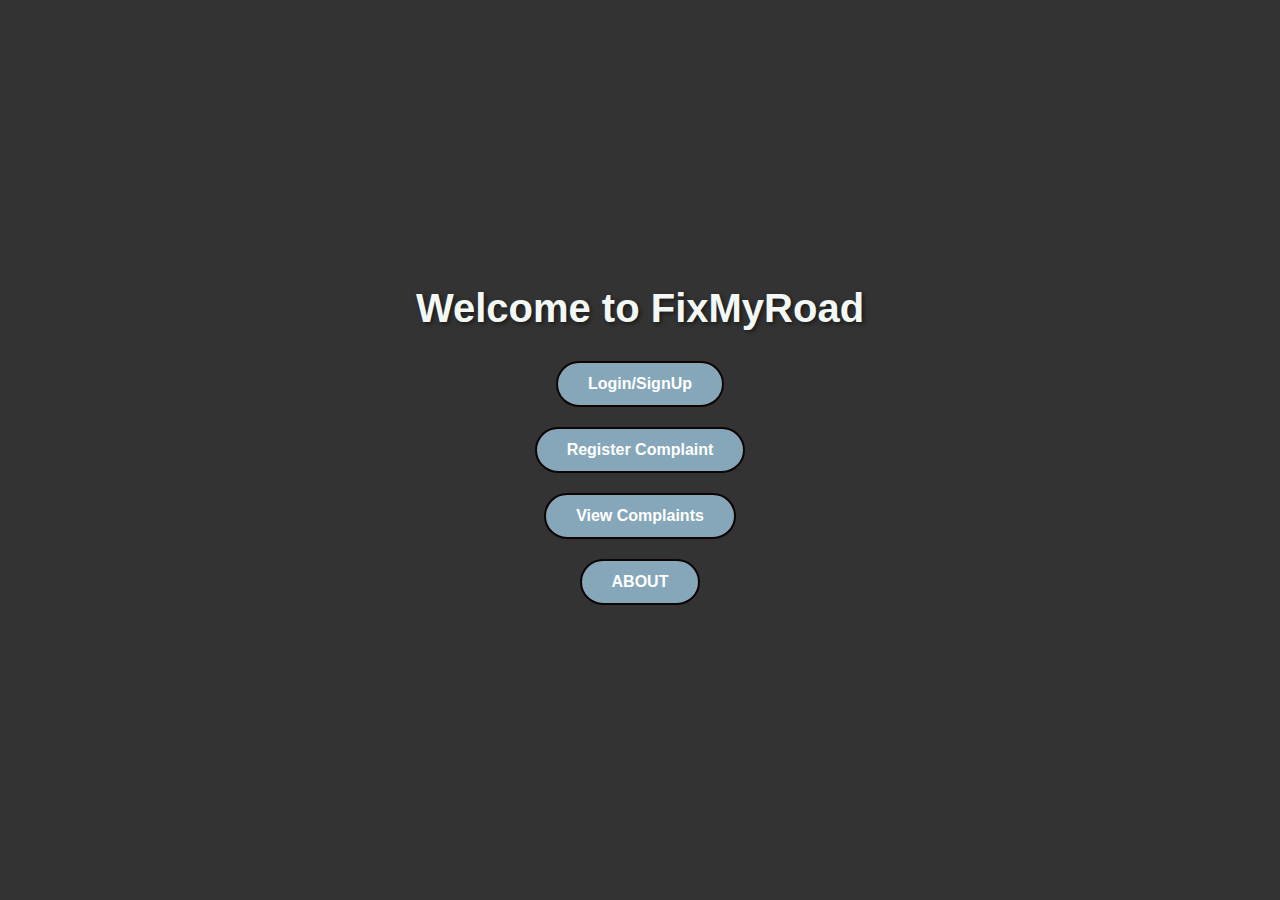
<file: tutorial/index.html>
<!DOCTYPE html>
<html lang="en">
<head>
    <meta charset="UTF-8">
    <meta name="viewport" content="width=device-width, initial-scale=1.0">
    <title>FixMyRoad</title>
    <link rel="stylesheet" href="pc_index.css">
</head>
<body>
    <div class="background"></div>
    <div class="content">
        <h1>Welcome to FixMyRoad</h1>
        <div class="button-container">
            <!-- <a href="register.html">Register</a> -->
            <a href="login.html">Login/SignUp</a>
            <a href="complaint.html">Register Complaint</a>
            <a href="media.html">View Complaints</a>
            <a href="about.html">ABOUT</a>
        </div>
    </div>
</body>
</html>
</file>
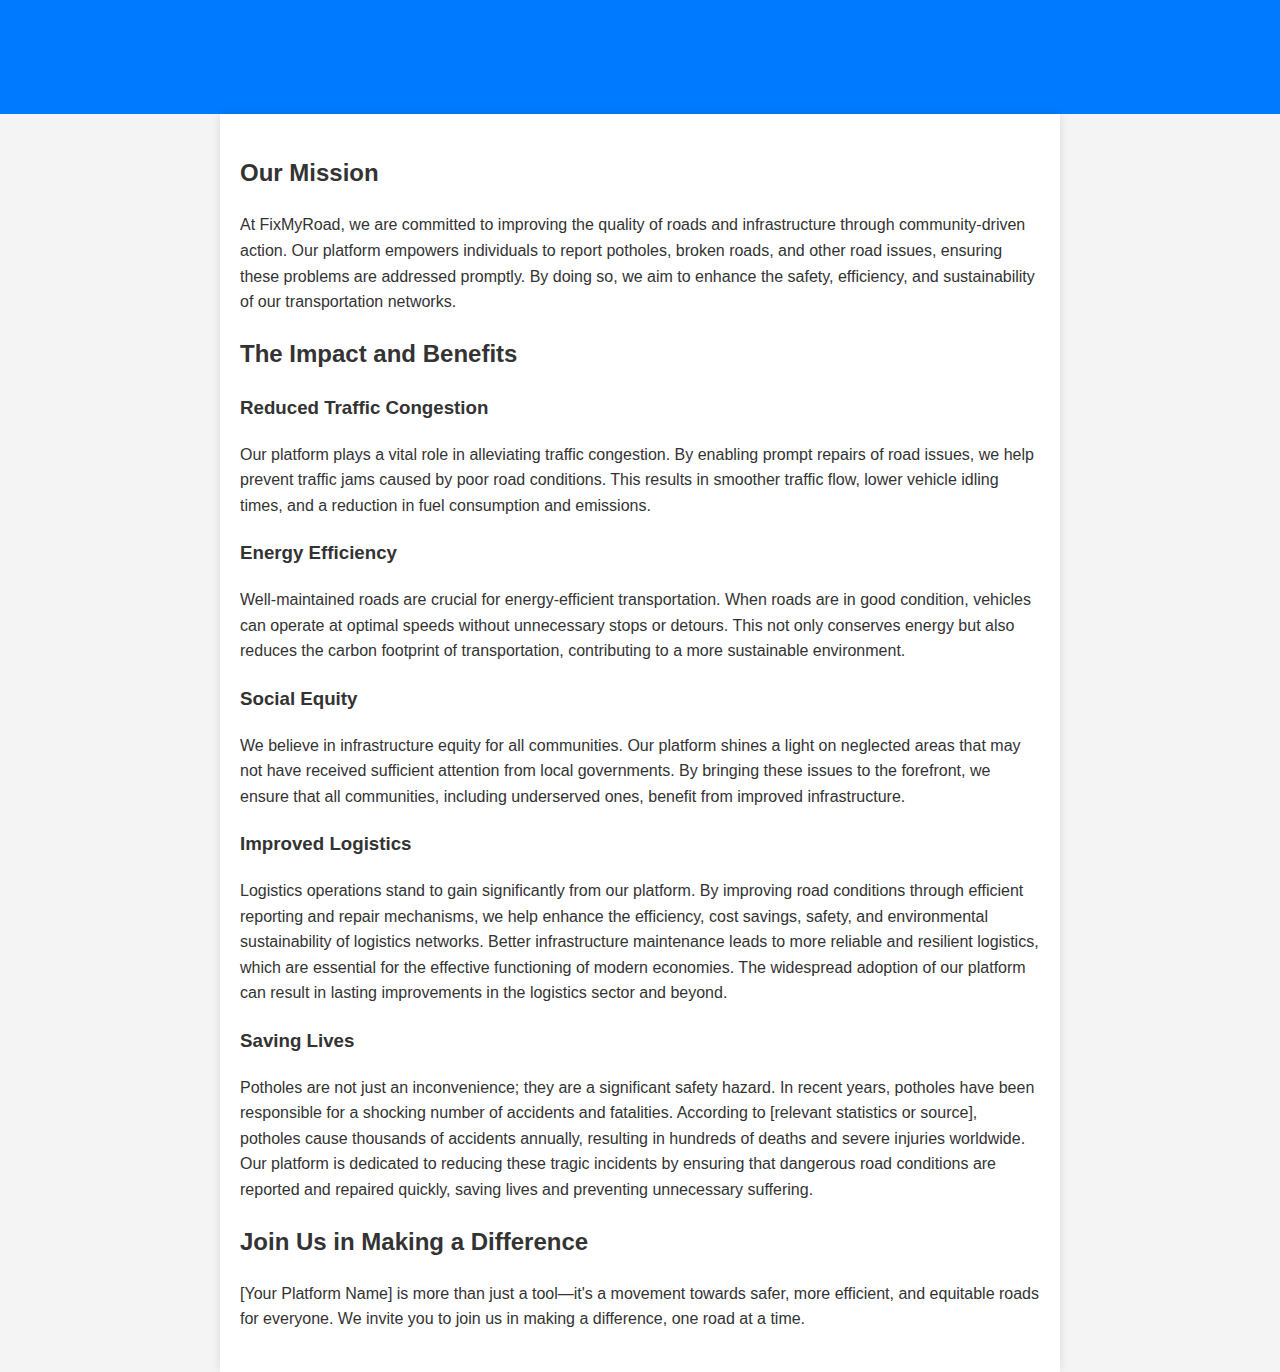
<file: tutorial/About.html>
<!DOCTYPE html>
<html lang="en">
<head>
    <meta charset="UTF-8">
    <meta name="viewport" content="width=device-width, initial-scale=1.0">
    <title>About Us - FixMyRoad</title>
    <style>
        body {
            font-family: Arial, sans-serif;
            line-height: 1.6;
            margin: 0;
            padding: 0;
            /* background-image: url([data-uri] */
            background-color: #f4f4f4;
            color: #333;
        }
        header {
            background-color: #007bff;
            color: white;
            padding: 10px 20px;
            text-align: center;
        }
        main {
            padding: 20px;
            max-width: 800px;
            margin: 0 auto;
            background-color: white;
            box-shadow: 0px 0px 10px rgba(0, 0, 0, 0.1);
        }
        h1 {
            color: #007bff;
        }
        h2 {
            color: #333;
            margin-top: 20px;
        }
        p {
            margin-bottom: 20px;
        }
    </style>
</head>
<body>

<header>
    <h1>About Us</h1>
</header>

<main>
    <h2>Our Mission</h2>
    <p>At FixMyRoad, we are committed to improving the quality of roads and infrastructure through community-driven action. Our platform empowers individuals to report potholes, broken roads, and other road issues, ensuring these problems are addressed promptly. By doing so, we aim to enhance the safety, efficiency, and sustainability of our transportation networks.</p>

    <h2>The Impact and Benefits</h2>

    <h3>Reduced Traffic Congestion</h3>
    <p>Our platform plays a vital role in alleviating traffic congestion. By enabling prompt repairs of road issues, we help prevent traffic jams caused by poor road conditions. This results in smoother traffic flow, lower vehicle idling times, and a reduction in fuel consumption and emissions.</p>

    <h3>Energy Efficiency</h3>
    <p>Well-maintained roads are crucial for energy-efficient transportation. When roads are in good condition, vehicles can operate at optimal speeds without unnecessary stops or detours. This not only conserves energy but also reduces the carbon footprint of transportation, contributing to a more sustainable environment.</p>

    <h3>Social Equity</h3>
    <p>We believe in infrastructure equity for all communities. Our platform shines a light on neglected areas that may not have received sufficient attention from local governments. By bringing these issues to the forefront, we ensure that all communities, including underserved ones, benefit from improved infrastructure.</p>

    <h3>Improved Logistics</h3>
    <p>Logistics operations stand to gain significantly from our platform. By improving road conditions through efficient reporting and repair mechanisms, we help enhance the efficiency, cost savings, safety, and environmental sustainability of logistics networks. Better infrastructure maintenance leads to more reliable and resilient logistics, which are essential for the effective functioning of modern economies. The widespread adoption of our platform can result in lasting improvements in the logistics sector and beyond.</p>

    <h3>Saving Lives</h3>
    <p>Potholes are not just an inconvenience; they are a significant safety hazard. In recent years, potholes have been responsible for a shocking number of accidents and fatalities. According to [relevant statistics or source], potholes cause thousands of accidents annually, resulting in hundreds of deaths and severe injuries worldwide. Our platform is dedicated to reducing these tragic incidents by ensuring that dangerous road conditions are reported and repaired quickly, saving lives and preventing unnecessary suffering.</p>

    <h2>Join Us in Making a Difference</h2>
    <p>[Your Platform Name] is more than just a tool—it's a movement towards safer, more efficient, and equitable roads for everyone. We invite you to join us in making a difference, one road at a time.</p>
</main>

</body>
</html>
</file>
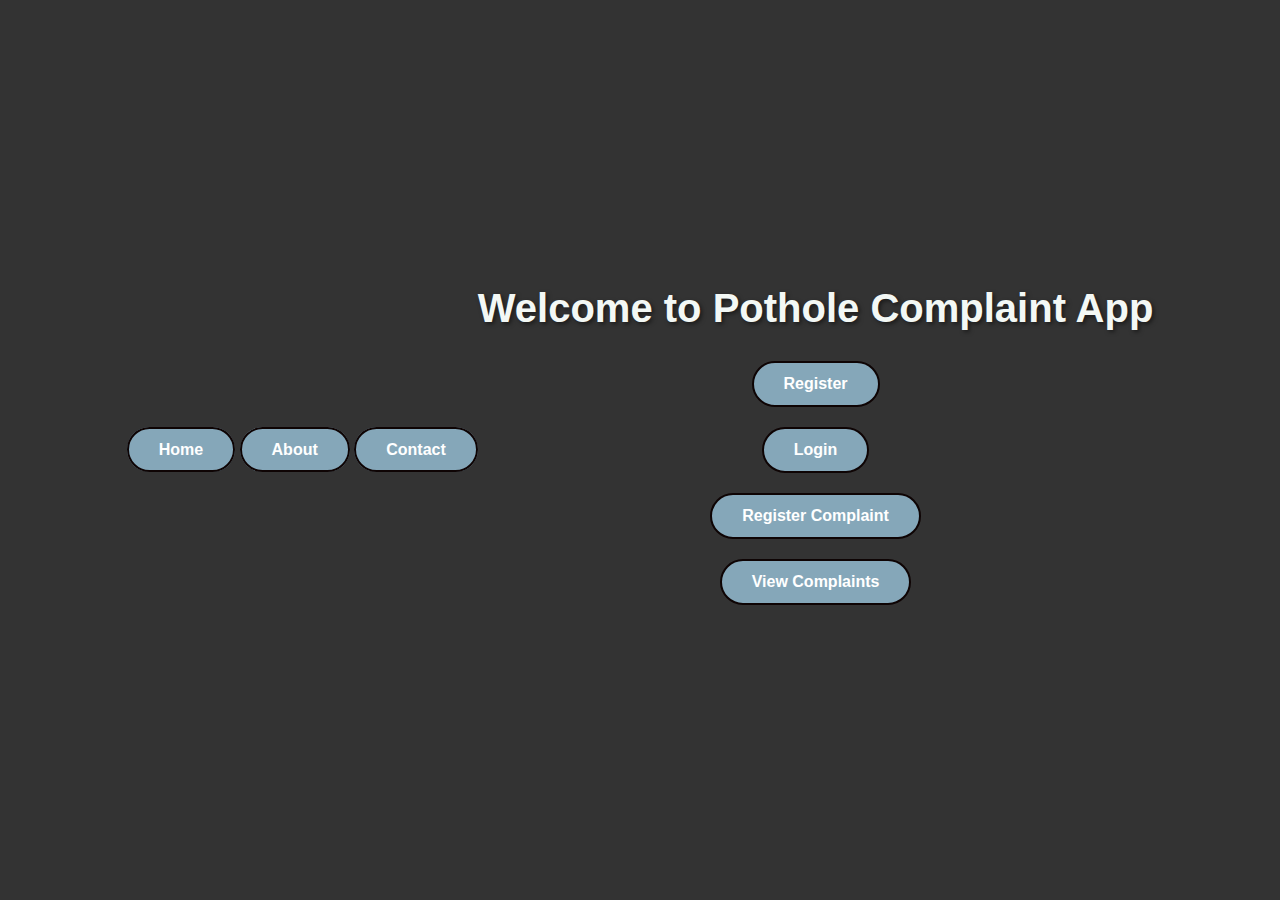
<file: tutorial/ex.html>
<!DOCTYPE html>
<html lang="en">
<head>
    <meta charset="UTF-8">
    <meta name="viewport" content="width=device-width, initial-scale=1.0">
    <title>Pothole Complaint App</title>
    <link rel="stylesheet" href="pc_index.css">
</head>
<body>
    <div class="background"></div>
    
    <!-- Navigation Links -->
    <div class="nav">
        <a href="#" class="nav-link">Home</a>
        <a href="#" class="nav-link">About</a>
        <a href="#" class="nav-link">Contact</a>
    </div>
    
    <div class="content">
        <h1>Welcome to Pothole Complaint App</h1>
        <div class="button-container">
            <a href="register.html">Register</a>
            <a href="login.html">Login</a>
            <a href="complaint.html">Register Complaint</a>
            <a href="media.html">View Complaints</a>
        </div>
    </div>
</body>
</html>
</file>
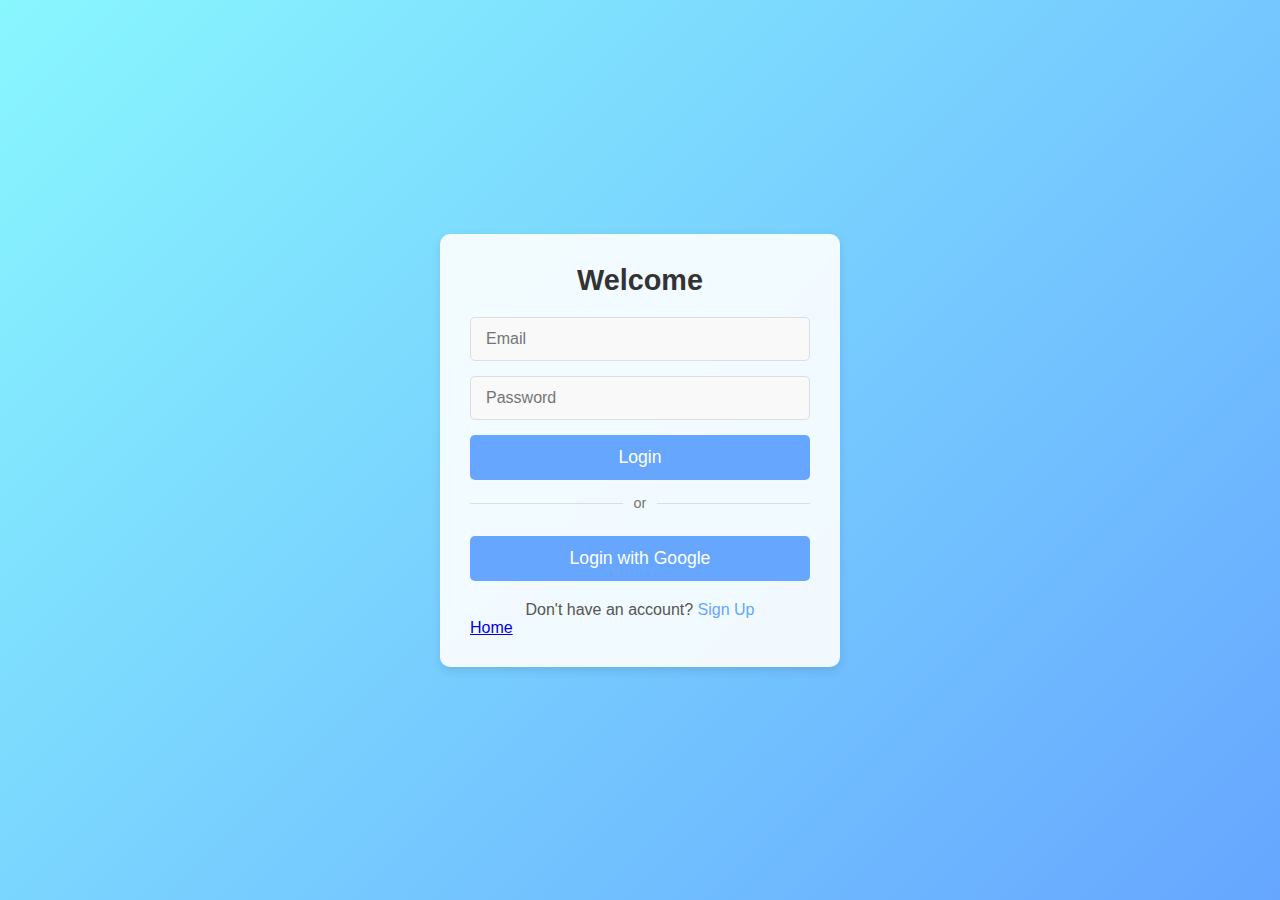
<file: tutorial/login.html>
<!DOCTYPE html>
<html lang="en">
<head>
    <meta charset="UTF-8">
    <meta name="viewport" content="width=device-width, initial-scale=1.0">
    <title>Login / Sign Up</title>
    <link rel="stylesheet" href="login.css">
</head>
<body>
    <div class="container">
        <div class="form-container">
            <h2>Welcome</h2>
            <form id="login-form">
                <input type="email" id="email" placeholder="Email" name="Email" required>
                <input type="password" id="password" placeholder="Password" name="Password" required>
                <button type="submit">Login</button>
                <div class="divider">or</div>
                <button type="button" class="google-btn">Login with Google</button>
                <p>Don't have an account? <a href="#" id="signup-link">Sign Up</a></p>
                <a href="index.html">Home</a>
            </form>

            <form id="signup-form" style="display: none;">
                <h2>Create an Account</h2>
                <input type="text" id="username" placeholder="Username" required>
                <input type="email" id="signup-email" placeholder="Email" required>
                <input type="password" id="signup-password" placeholder="Password" required>
                <button type="submit">Sign Up</button>
                <div class="divider">or</div>
                <button type="button" class="google-btn">Sign Up with Google</button>
                <p>Already have an account? <a href="#" id="login-link">Login</a></p>
                <a href="index.html">Home</a>
            </form>
        </div>
    </div>
    <script src="https://accounts.google.com/gsi/client" async defer></script>
    <script src="login.js"></script>
    <script src="g1.js"></script>
    <script src="g2.js"></script>
</body>
</html>
</file>
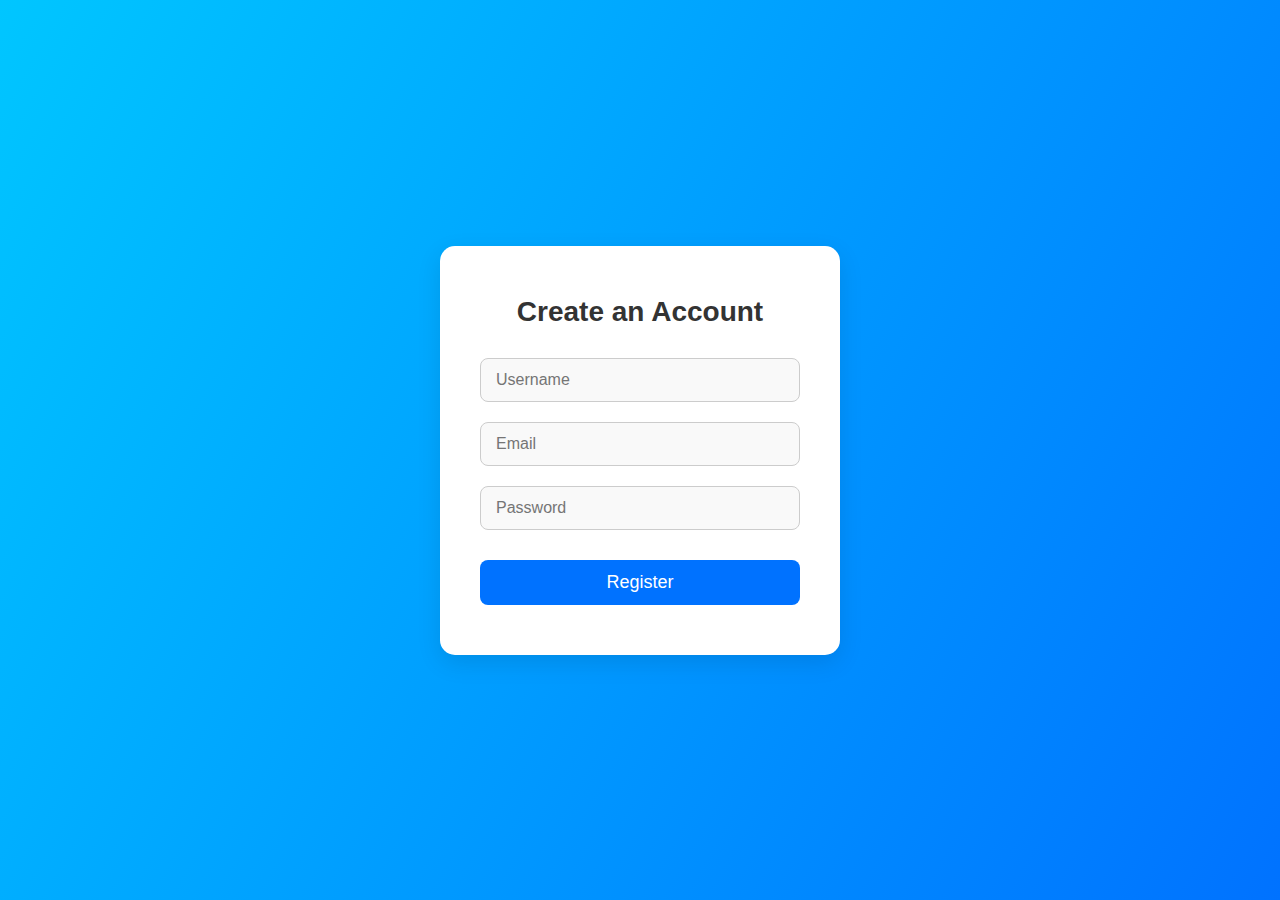
<file: tutorial/register.html>
<!DOCTYPE html>
<html lang="en">
<head>
    <meta charset="UTF-8">
    <meta name="viewport" content="width=device-width, initial-scale=1.0">
    <title>Register</title>
    <link rel="stylesheet" href="register.css">
</head>
<body>
    <div class="container">
        <h2>Create an Account</h2>
        <form id="register-form">
            <input type="text" id="username" placeholder="Username" required>
            <input type="email" id="email" placeholder="Email" required>
            <input type="password" id="password" placeholder="Password" required>
            <button type="submit">Register</button>
        </form>
    </div>
    <script src="register.js"></script>
</body>
</html>
</file>
<file: tutorial/pc_index.css>
/* Basic reset */
body, h1, a {
    margin: 0;
    padding: 0;
    box-sizing: border-box;
}
h1{
    color: rgb(243, 248, 245);
}
body {
    background-image:url('https://images.news18.com/ibnlive/uploads/2023/08/happy-independence-day-2023-best-wishes-images-quotes-wallpapers-slogans-logo.jpg');
    font-family: 'Segoe UI', Tahoma, Geneva, Verdana, sans-serif;
    overflow: hidden;
    height: 100vh;
    display: flex;
    justify-content: center;
    align-items: center;
    background-color: #333;
    position: relative;
}

/* Sliding background */
.background {
    position: absolute;
    top: 0;
    left: 0;
    width: 100%;
    height: 100%;
    background-size: cover;
    z-index: -1;
    animation: slide 50s infinite;
}

/* Keyframes for multiple background images */
@keyframes slide {
    70% { background-image: url('https://images.news18.com/ibnlive/uploads/2023/08/happy-independence-day-2023-best-wishes-images-quotes-wallpapers-slogans-logo.jpg'); }
    50% { background-image: url('https://media.istockphoto.com/id/464623500/photo/group-of-people-waving-indian-flags-in-back-lit.jpg?s=612x612&w=0&k=20&c=kpiw0XVr-Sjc0iaSKXVcXbP2otCdPaH0-N90avg2NIg='); }
    /* 25.01% { background-image: url('https://cdn.pixabay.com/photo/2015/04/23/22/00/tree-736885_640.jpg'); }
    50% { background-image: url('https://cdn.pixabay.com/photo/2024/05/26/10/15/bird-8788491_1280.jpg'); }
    50.01% { background-image: url('https://images.ctfassets.net/hrltx12pl8hq/28ECAQiPJZ78hxatLTa7Ts/2f695d869736ae3b0de3e56ceaca3958/free-nature-images.jpg?fit=fill&w=1200&h=630.jpg'); }
    75% { background-image: url('https://cdn.pixabay.com/photo/2015/04/23/22/00/tree-736885_640.jpg'); }
    75.01% { background-image: url('https://static.vecteezy.com/system/resources/previews/026/722/501/non_2x/illustration-image-nature-and-sustainability-eco-friendly-living-and-conservation-concept-art-of-earth-and-animal-life-in-different-environments-generative-ai-illustration-free-photo.jpg'); }
    100% { background-image: url('https://encrypted-tbn0.gstatic.com/images?q=tbn:ANd9GcSYTRzLea_0zPoz0O7aO_fsZNjo8V5g5FEEpA&s'); } */
}

/* Content styling */
.content {
    text-align: center;
    color: #fff;
    z-index: 1;
}

h1 {
    font-size: 2.5rem;
    margin-bottom: 20px;
    text-shadow: 2px 2px 4px rgba(0, 0, 0, 0.5);
}

/* Button container */
.button-container {
    display: flex;
    flex-direction: column;
    align-items: center;
}

a {
    font-family:Arial, Helvetica, sans-serif;
    color: #fff;
    background-color: rgba(168, 216, 242, 0.7);
    text-decoration: none;
    padding: 12px 30px;
    margin: 10px 0;
    border-radius: 50px;
    border: 2px solid #0e0404;
    font-weight: bold;
    transition: all 0.3s ease;
}

a:hover {
    background-color: #e12699;
    color: #9f1111;
    border-color: #f5ebeb;
}

a:active {
    background-color: #292bd6;
}

a:visited {
    color: #e12699;
}
</file>
<file: tutorial/login.css>
/* Reset and common styles */
body, h2, form, input, button, p {
    margin: 0;
    padding: 0;
    box-sizing: border-box;
    font-family: 'Arial', sans-serif;
}

body {
    height: 100vh;
    display: flex;
    justify-content: center;
    align-items: center;
    background: linear-gradient(135deg, #89f7fe 0%, #66a6ff 100%);
}

.container {
    display: flex;
    justify-content: center;
    align-items: center;
    width: 100%;
    max-width: 400px;
}

.form-container {
    background-color: rgba(255, 255, 255, 0.9);
    padding: 30px;
    border-radius: 10px;
    box-shadow: 0 4px 10px rgba(0, 0, 0, 0.1);
    width: 100%;
}

h2 {
    text-align: center;
    margin-bottom: 20px;
    font-size: 1.8em;
    color: #333;
}

form {
    display: flex;
    flex-direction: column;
}

input {
    width: 100%;
    padding: 12px 15px;
    margin-bottom: 15px;
    border: 1px solid #ddd;
    border-radius: 5px;
    font-size: 1em;
    background-color: #f9f9f9;
    transition: border-color 0.3s;
}

input:focus {
    border-color: #66a6ff;
    outline: none;
}

button {
    width: 100%;
    padding: 12px 15px;
    background-color: #66a6ff;
    color: #fff;
    font-size: 1.1em;
    border: none;
    border-radius: 5px;
    cursor: pointer;
    transition: background-color 0.3s;
}

button:hover {
    background-color: #5794e0;
}

.google-btn {
    display: block;
    margin: 10px 0;
}

.divider {
    text-align: center;
    margin: 15px 0;
    color: #777;
    font-size: 0.9em;
    position: relative;
}

.divider::before, .divider::after {
    content: '';
    position: absolute;
    top: 50%;
    width: 45%;
    height: 1px;
    background-color: #ddd;
}

.divider::before {
    left: 0;
}

.divider::after {
    right: 0;
}

p {
    text-align: center;
    margin-top: 10px;
    color: #555;
}

p a {
    color: #66a6ff;
    text-decoration: none;
}

p a:hover {
    text-decoration: underline;
}

/* Google Sign-In Button */
.g_id_signin {
    width: 100%;
    display: flex;
    justify-content: center;
    margin-bottom: 15px;
}
</file>
<file: tutorial/register.css>
/* Resetting default margin and padding */
* {
    margin: 0;
    padding: 0;
    box-sizing: border-box;
    font-family: 'Arial', sans-serif;
}

/* Full-screen gradient background */
body {
    display: flex;
    justify-content: center;
    align-items: center;
    height: 100vh;
    background: linear-gradient(120deg, #00c6ff, #0072ff);
    /* background-image: url('https://images.news18.com/ibnlive/uploads/2023/08/happy-independence-day-2023-best-wishes-images-quotes-wallpapers-slogans-logo.jpg'); */
}

/* Centered form container with shadow and rounded edges */
.container {
    background-color: #fff;
    padding: 50px 40px;
    border-radius: 15px;
    box-shadow: 0 8px 25px rgba(0, 0, 0, 0.1);
    width: 100%;
    max-width: 400px;
    text-align: center;
}

/* Form header styling */
h2 {
    margin-bottom: 20px;
    font-size: 28px;
    color: #333;
}

/* Styling for all input fields */
input {
    width: 100%;
    padding: 12px 15px;
    margin: 10px 0;
    border: 1px solid #ccc;
    border-radius: 8px;
    background-color: #f9f9f9;
    font-size: 16px;
}

/* Focus effect for inputs */
input:focus {
    border-color: #0072ff;
    background-color: #eaf4ff;
    outline: none;
}

/* Button styling with hover effects */
button {
    width: 100%;
    padding: 12px 15px;
    margin-top: 20px;
    border: none;
    border-radius: 8px;
    background-color: #0072ff;
    color: white;
    font-size: 18px;
    cursor: pointer;
    transition: background-color 0.3s ease, transform 0.2s ease;
}

button:hover {
    background-color: #005bb5;
    transform: translateY(-2px);
}
</file>
